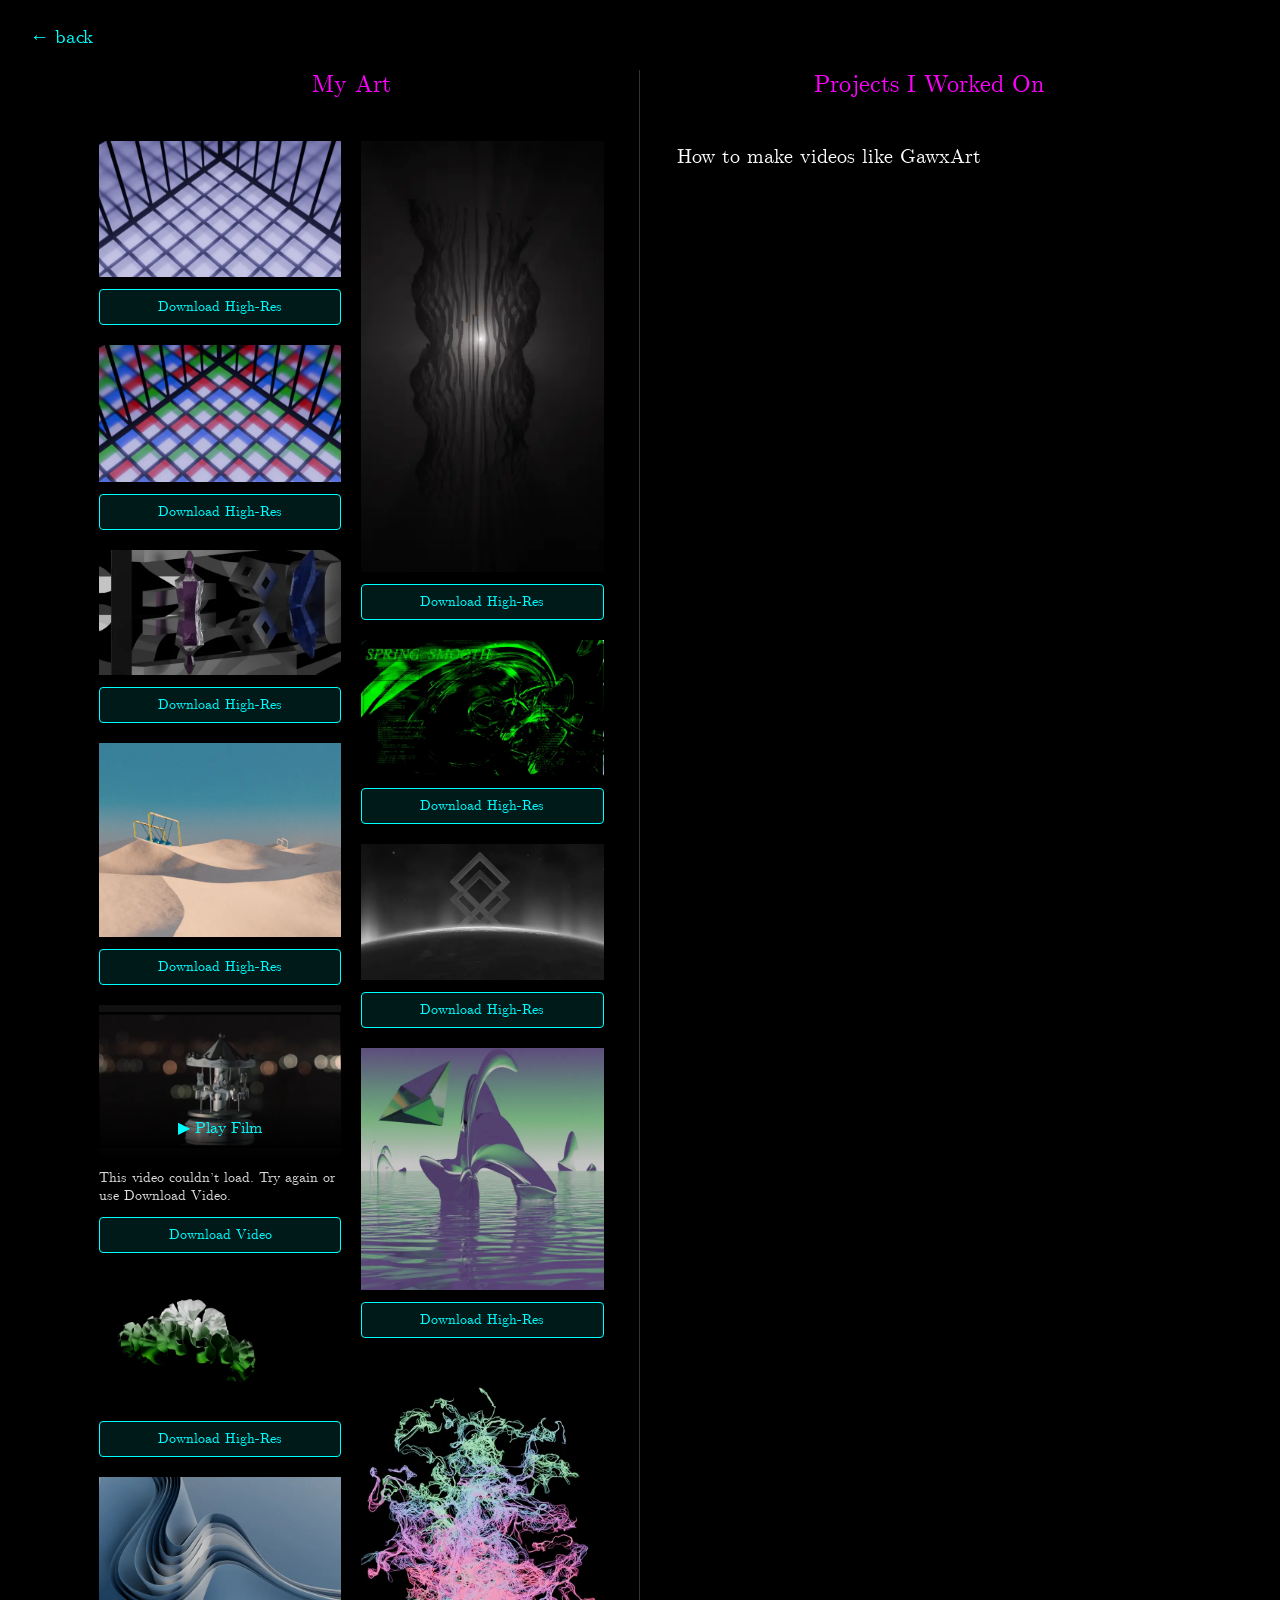
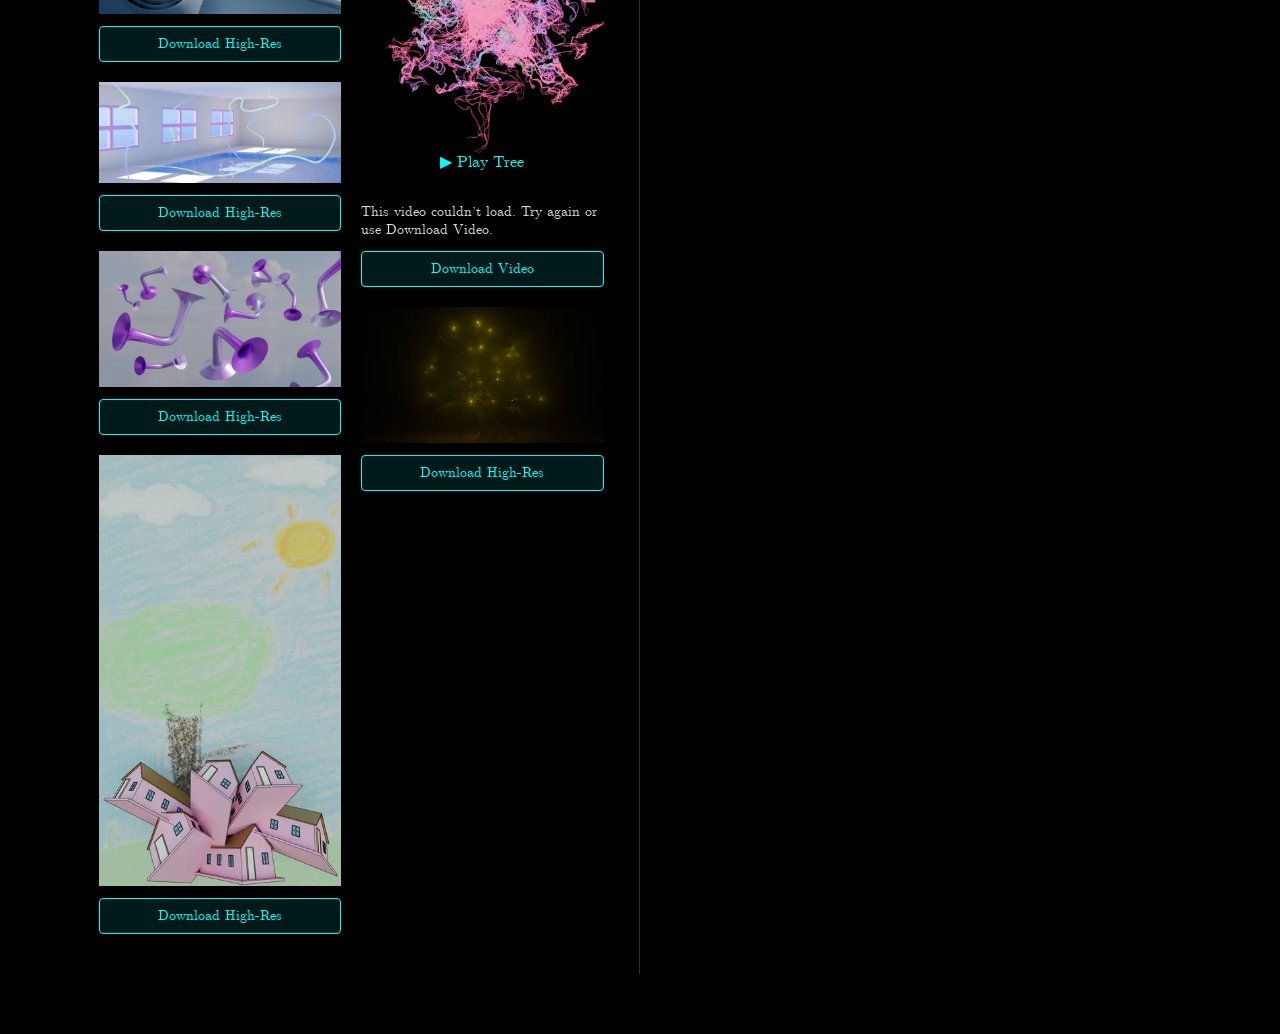
<file: art/index.html>
<!DOCTYPE html>
<html lang="en">

<head>

    <meta charset="UTF-8">

    <meta name="viewport" content="width=device-width, initial-scale=1.0">

    <title>Art</title>

    <link rel="stylesheet" href="style.css?v=light-gallery">

</head>

<body>

    <a class="back" href="../index.html">
        ← back
    </a>

    <main class="art">

        <!-- MY ART -->

        <section class="window">

            <h1 class="window-title">
                My Art
            </h1>

            <div class="gallery" id="gallery" aria-live="polite"></div>
            <noscript>Enable JavaScript to view the gallery.</noscript>

        </section>

        <!-- PROJECTS -->

        <section class="window">

            <h1 class="window-title">
                Projects I Worked On
            </h1>

            <div id="project-links" aria-live="polite"></div>

        </section>

    </main>

    <!-- IMAGE VIEWER -->

    <div class="image-viewer" id="imageViewer" role="dialog" aria-modal="true" aria-label="Artwork preview" tabindex="-1">

        <img id="viewerImage" alt="">

    </div>

    <script type="module" src="../js/art.js?v=light-gallery"></script>
</body>
</html>
</file>
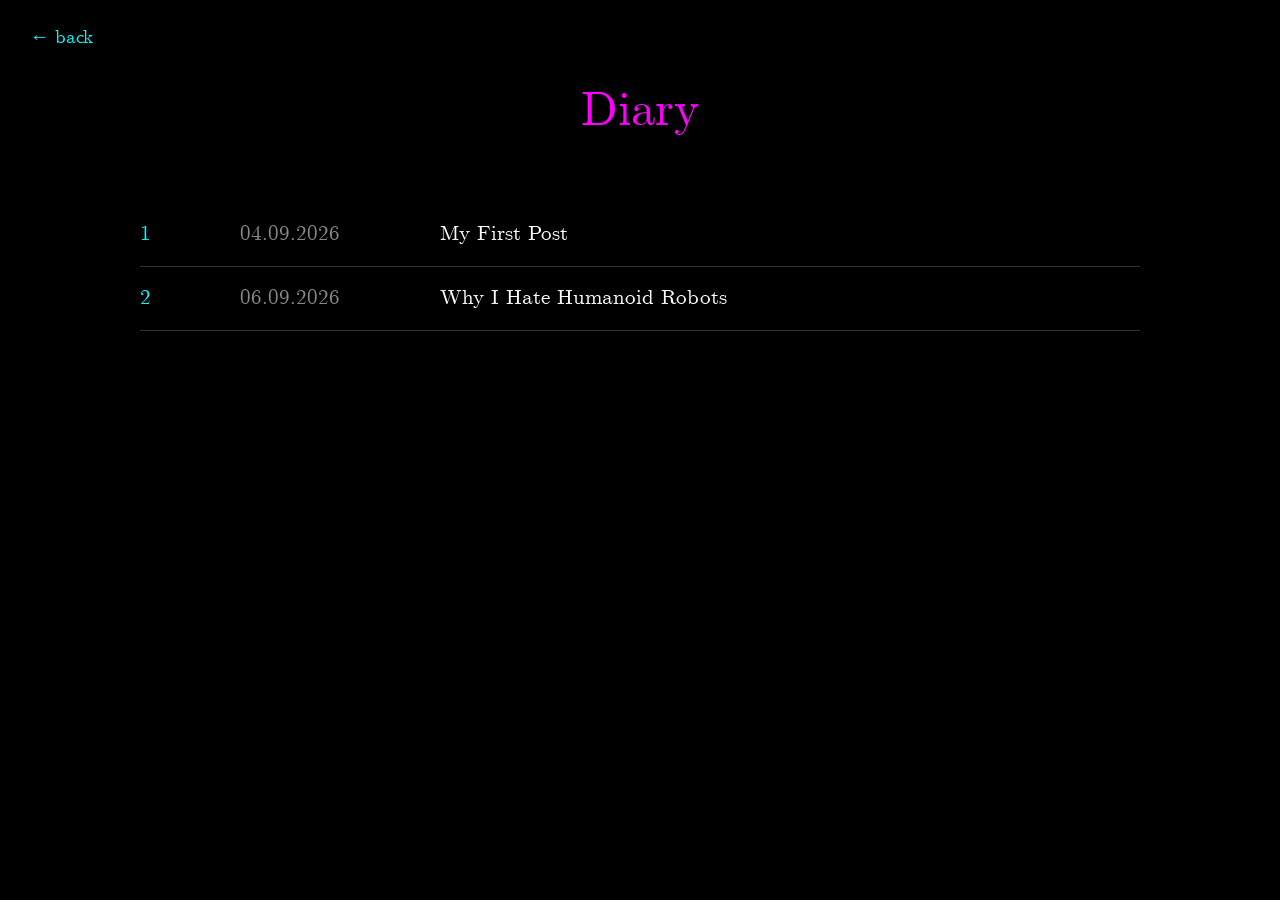
<file: diary/index.html>
<!DOCTYPE html>
<html lang="en">
<head>
    <meta charset="UTF-8">
    <meta name="viewport" content="width=device-width, initial-scale=1.0">

    <title>Diary</title>

    <style>
        @font-face {
            font-family: 'CMUNRM';
            src: url('../fonts/cmunrm.woff2') format('woff2');
            font-display: swap;
            font-weight: normal;
            font-style: normal;
        }

        html, body {
            margin: 0;
            padding: 0;
            width: 100%;
            min-height: 100%;
            background: #000000;
            color: #ffffff;
            font-family: 'CMUNRM', serif;
        }

        .back {
            position: absolute;
            top: 25px;
            left: 30px;
            color: #00ffff;
            text-decoration: none;
            font-size: 1.2rem;
        }

        .back:hover {
            color: #ff00ff;
        }

        .diary {
            width: 80%;
            max-width: 1000px;
            margin: 80px auto;
        }

        h1 {
            text-align: center;
            font-size: 3rem;
            font-weight: normal;
            color: #ff00ff;
            margin-bottom: 60px;
        }

        .post {
            display: grid;
            grid-template-columns: 80px 180px 1fr;
            gap: 20px;
            padding: 18px 0;
            border-bottom: 1px solid #333333;
            font-size: 1.3rem;
        }

        .number {
            color: #00ffff;
        }

        .date {
            color: #888888;
        }

        .title {
            color: #ffffff;
            text-decoration: none;
        }

        .title:hover {
            color: #ff00ff;
        }
    </style>
    <link rel="stylesheet" href="responsive.css">
</head>

<body>

    <a class="back" href="../index.html">← back</a>

    <main class="diary">

        <h1>Diary</h1>

        <div class="post">
            <div class="number">1</div>
            <div class="date">04.09.2026</div>
            <a class="title" href="1.html">My First Post</a>
        </div>
	
        <div class="post">
            <div class="number">2</div>
            <div class="date">06.09.2026</div>
            <a class="title" href="2.html">Why I Hate Humanoid Robots</a>
        </div>

	
    </main>

</body>
</html>
</file>
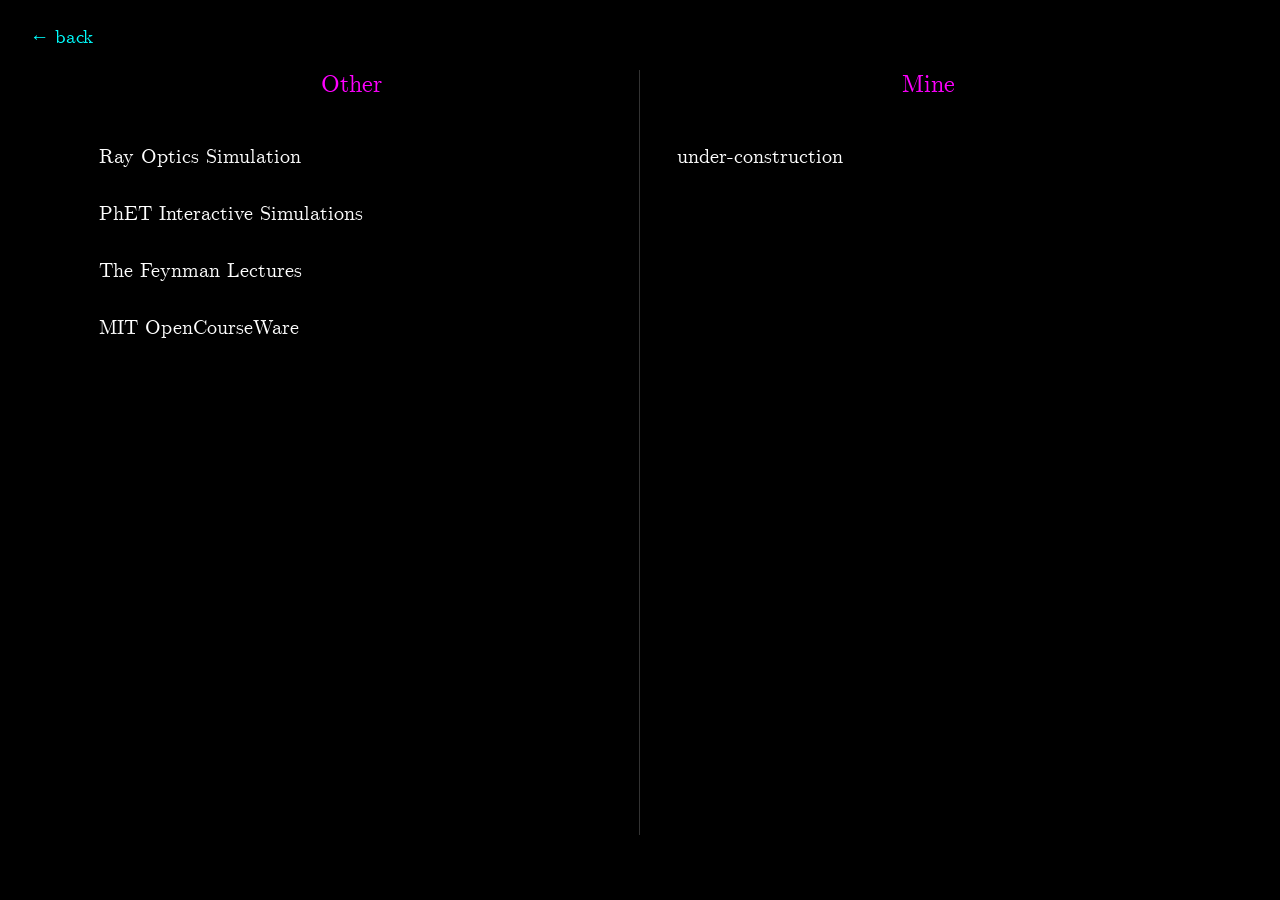
<file: physics/index.html>
<!DOCTYPE html>
<html lang="en">
<head>
    <meta charset="UTF-8">
    <meta name="viewport" content="width=device-width, initial-scale=1.0">
    <title>Physics</title>

    <link rel="stylesheet" href="style.css">
</head>

<body>

    <a class="back" href="../index.html">← back</a>

    <main class="physics">
        <section class="window">
            <h1 class="window-title">Other</h1>
            <div id="other-links"></div>
        </section>

        <section class="window">
            <h1 class="window-title">Mine</h1>
            <p class="link">under-construction</p>
            <div id="mine-links"></div>
        </section>
    </main>

    <script type="module" src="../js/resources.js"></script>
</body>
</html>
</file>
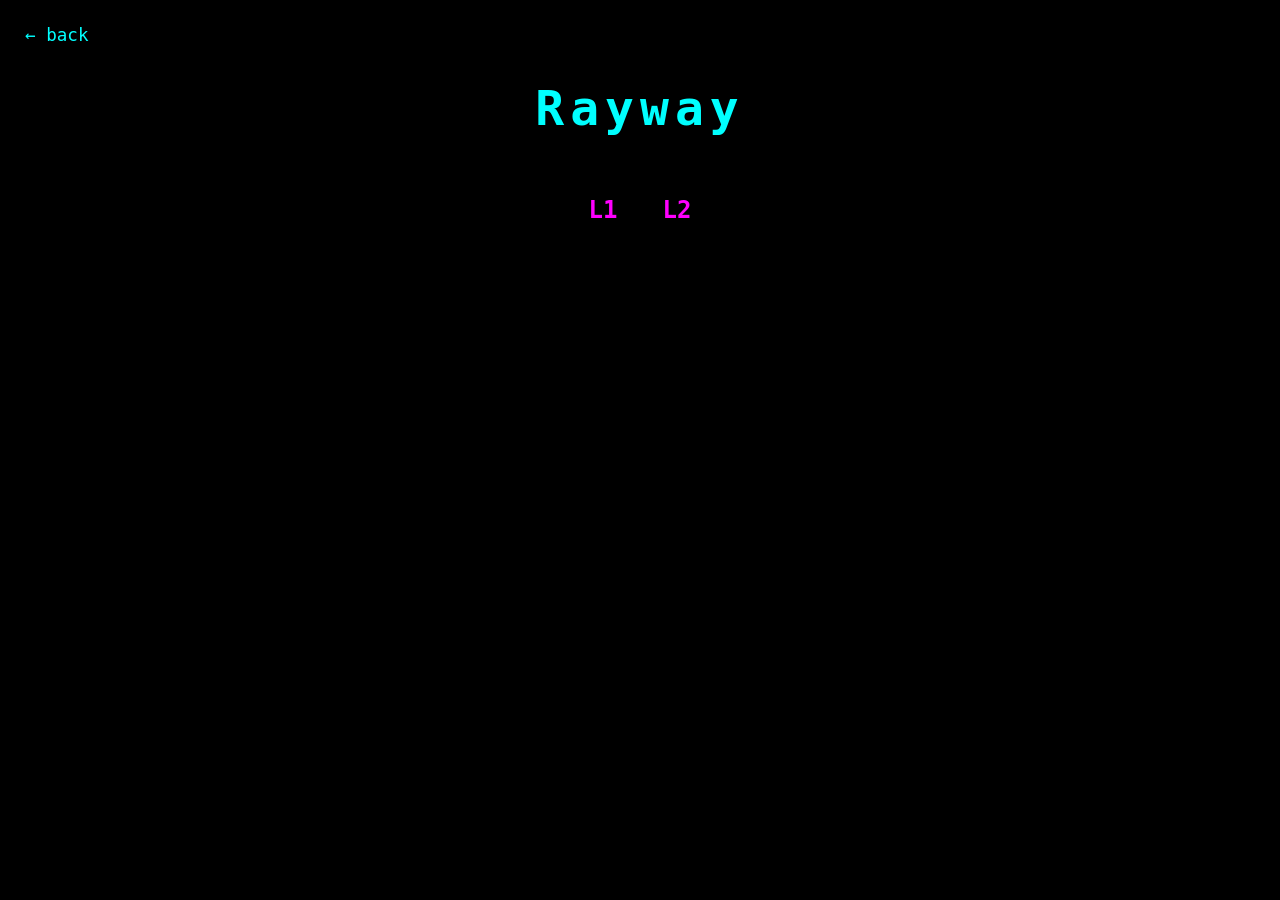
<file: physics/rayway/index.html>
<!DOCTYPE html>
<html lang="en">
<head>
    <meta charset="UTF-8">
    <meta name="viewport" content="width=device-width, initial-scale=1.0">
    <title>Rayway - Level Select</title>
    <style>
        * {
            margin: 0;
            padding: 0;
            box-sizing: border-box;
        }

        body {
            background-color: #000000;
            color: #ffffff;
            font-family: monospace;
            display: flex;
            flex-direction: column;
            align-items: center;
            min-height: 100vh;
            padding-top: 80px;
        }

        /* Clean Plain Text Link */
        .back-link {
            position: absolute;
            top: 25px;
            left: 25px;
            color: #00ffff;
            text-decoration: none;
            font-size: 1.1rem;
        }

        .back-link:hover {
            color: #ffffff;
        }

        h1 {
            font-size: 3rem;
            color: #00ffff;
            margin-bottom: 50px;
            letter-spacing: 6px;
        }

        .level-grid {
            display: flex;
            gap: 25px;
        }

        /* Plain Flat Text Button */
        .level-box {
            color: #ff00ff;
            text-decoration: none;
            font-size: 1.5rem;
            font-weight: bold;
            padding: 10px;
        }

        .level-box:hover {
            color: #ffffff;
        }
    </style>
</head>
<body>

    <a class="back-link" href="../../index.html">← back</a>

    <h1>Rayway</h1>

    <div class="level-grid">
        <a class="level-box" href="levels/level_1.html">L1</a>
        <a class="level-box" href="levels/level_2.html">L2</a>
    </div>

</body>
</html>
</file>
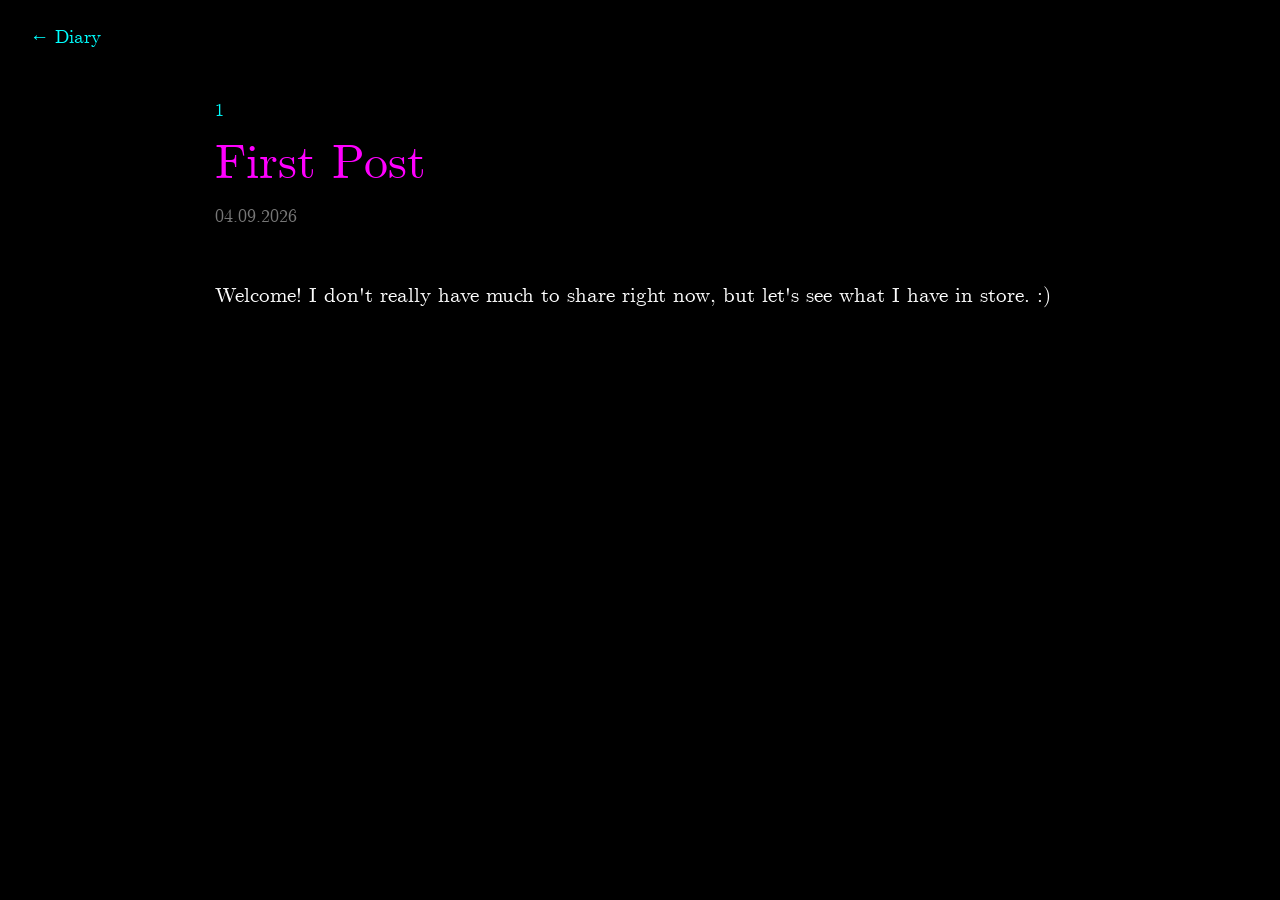
<file: diary/1.html>
<!DOCTYPE html>
<html lang="en">
<head>
    <meta charset="UTF-8">
    <meta name="viewport" content="width=device-width, initial-scale=1.0">

    <title>My First Post</title>

    <style>
        @font-face {
            font-family: 'CMUNRM';
            src: url('../fonts/cmunrm.woff2') format('woff2');
            font-display: swap;
            font-weight: normal;
            font-style: normal;
        }

        html, body {
            margin: 0;
            padding: 0;
            width: 100%;
            min-height: 100%;
            background: #000000;
            color: #ffffff;
            font-family: 'CMUNRM', serif;
        }

        .back {
            position: absolute;
            top: 25px;
            left: 30px;
            color: #00ffff;
            text-decoration: none;
            font-size: 1.2rem;
        }

        .back:hover {
            color: #ff00ff;
        }

        article {
            width: 75%;
            max-width: 850px;
            margin: 100px auto;
        }

        .number {
            color: #00ffff;
            font-size: 1.1rem;
        }

        h1 {
            font-size: 3rem;
            font-weight: normal;
            color: #ff00ff;
            margin: 10px 0;
        }

        .date {
            color: #777777;
            font-size: 1.1rem;
            margin-bottom: 50px;
        }

        .content {
            font-size: 1.3rem;
            line-height: 1.7;
        }

        .content p {
            margin-bottom: 25px;
        }

        .content h2 {
            color: #00ffff;
            font-weight: normal;
            margin-top: 45px;
        }
    </style>
    <link rel="stylesheet" href="responsive.css">
</head>

<body>

    <a class="back" href="index.html">← Diary</a>

    <article>

        <div class="number">1</div>

        <h1>First Post</h1>

        <div class="date">04.09.2026</div>

        <div class="content">

            <p>
             Welcome! I don't really have much to share right now, but let's see what I have in store. :)
            </p>

            


        </div>

    </article>

</body>
</html>
</file>
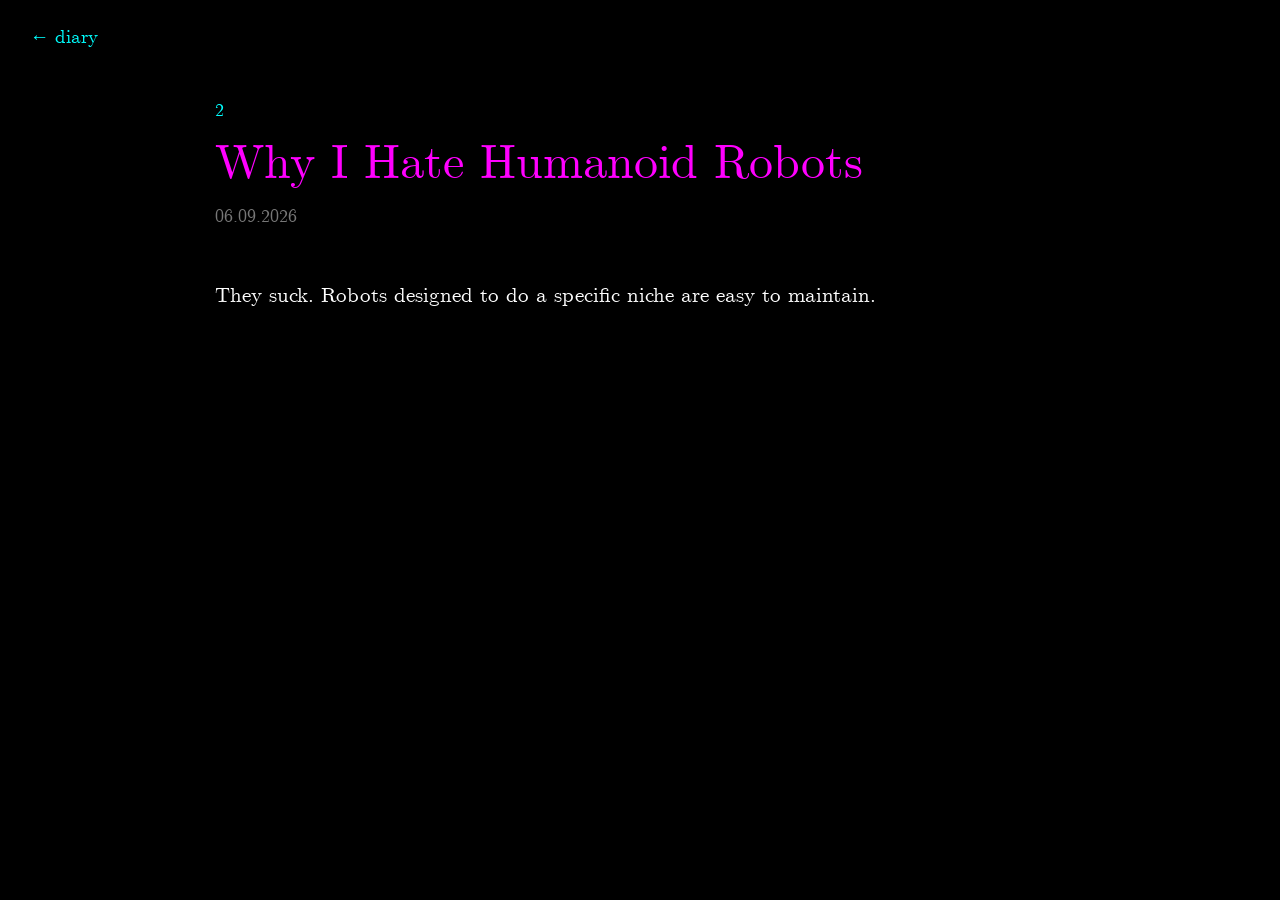
<file: diary/2.html>
<!DOCTYPE html>
<html lang="en">
<head>
    <meta charset="UTF-8">
    <meta name="viewport" content="width=device-width, initial-scale=1.0">

    <title>Why I Hate Humanoid Robots</title>

    <style>
        @font-face {
            font-family: 'CMUNRM';
            src: url('../fonts/cmunrm.woff2') format('woff2');
            font-display: swap;
            font-weight: normal;
            font-style: normal;
        }

        html, body {
            margin: 0;
            padding: 0;
            width: 100%;
            min-height: 100%;
            background: #000000;
            color: #ffffff;
            font-family: 'CMUNRM', serif;
        }

        .back {
            position: absolute;
            top: 25px;
            left: 30px;
            color: #00ffff;
            text-decoration: none;
            font-size: 1.2rem;
        }

        .back:hover {
            color: #ff00ff;
        }

        article {
            width: 75%;
            max-width: 850px;
            margin: 100px auto;
        }

        .number {
            color: #00ffff;
            font-size: 1.1rem;
        }

        h1 {
            font-size: 3rem;
            font-weight: normal;
            color: #ff00ff;
            margin: 10px 0;
        }

        .date {
            color: #777777;
            font-size: 1.1rem;
            margin-bottom: 50px;
        }

        .content {
            font-size: 1.3rem;
            line-height: 1.7;
        }

        .content p {
            margin-bottom: 25px;
        }

        .content h2 {
            color: #00ffff;
            font-weight: normal;
            margin-top: 45px;
        }
    </style>
    <link rel="stylesheet" href="responsive.css">
</head>

<body>

    <a class="back" href="index.html">← diary</a>

    <article>

        <div class="number">2</div>

        <h1>Why I Hate Humanoid Robots</h1>

        <div class="date">06.09.2026</div>

        <div class="content">

            <p>
             They suck. Robots designed to do a specific niche are easy to maintain.
            </p>

            <p>
            
            </p>

            <h2></h2>

            <p>
           
            </p>

        </div>

    </article>

</body>
</html>
</file>
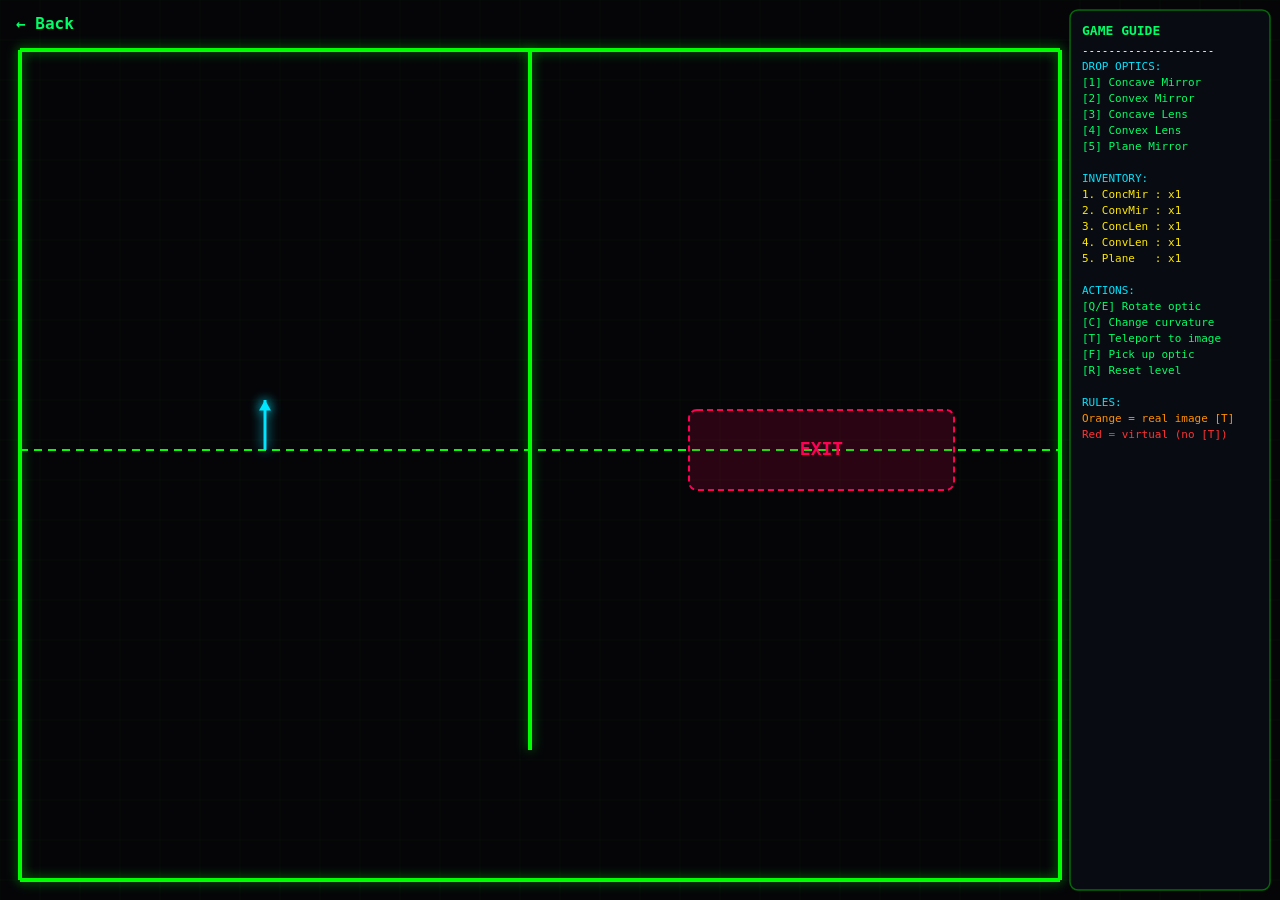
<file: physics/rayway/levels/level_1.html>
<!DOCTYPE html>
<html lang="en">
<head>
    <meta charset="UTF-8">
    <meta name="viewport" content="width=device-width, initial-scale=1.0">
    <title>RayWay Optics Simulation</title>
    <style>
        * {
            margin: 0;
            padding: 0;
            box-sizing: border-box;
        }
        body, html {
            width: 100%;
            height: 100%;
            overflow: hidden;
            background-color: #050508;
            font-family: monospace;
        }
        canvas {
            display: block;
            width: 100vw;
            height: 100vh;
        }
    </style>
</head>
<body>
    <canvas id="gameCanvas"></canvas>

    <!-- Pointing back to parent js directory -->
    <script src="../js/level.js"></script>
    <script src="../js/main.js"></script>
</body>
</html>
</file>
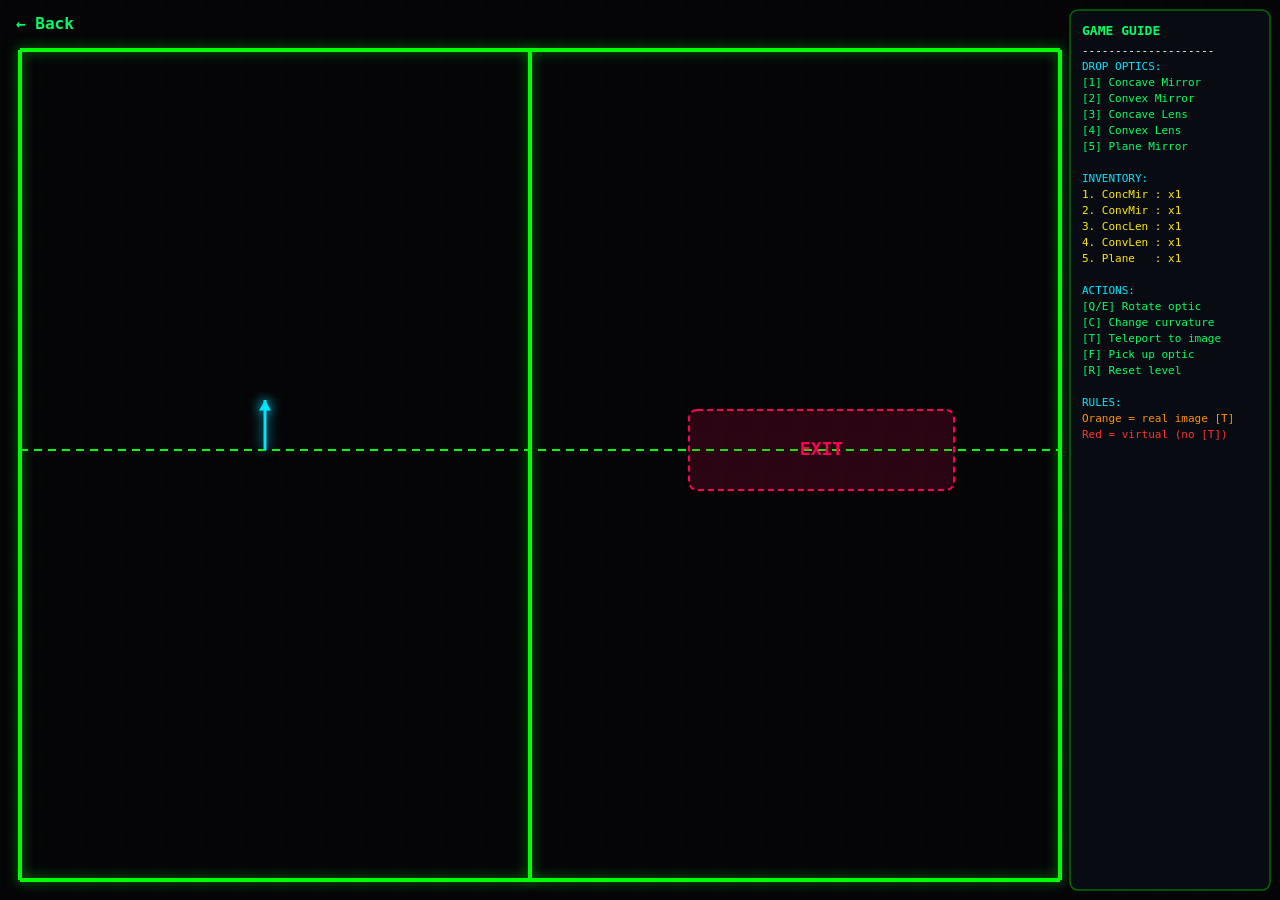
<file: physics/rayway/levels/level_2.html>
<!DOCTYPE html>
<html lang="en">
<head>
    <meta charset="UTF-8">
    <meta name="viewport" content="width=device-width, initial-scale=1.0">
    <title>RayWay Optics Simulation</title>
    <style>
        * {
            margin: 0;
            padding: 0;
            box-sizing: border-box;
        }
        body, html {
            width: 100%;
            height: 100%;
            overflow: hidden;
            background-color: #050508;
            font-family: monospace;
        }
        canvas {
            display: block;
            width: 100vw;
            height: 100vh;
        }
    </style>
</head>
<body>
    <canvas id="gameCanvas"></canvas>

    <!-- Pointing back to parent js directory -->
    <script>window.LEVEL_NUMBER = 2;</script>
    <script src="../js/level.js"></script>
    <script src="../js/main.js"></script>
</body>
</html>
</file>
<file: art/style.css>
@font-face {
            font-family: 'CMUNRM';
            src: url('../fonts/cmunrm.woff2') format('woff2');
            font-display: swap;
            font-weight: normal;
            font-style: normal;
        }

        * {
            box-sizing: border-box;
        }

        html,
        body {
            margin: 0;
            padding: 0;
            background: #000000;
            color: #ffffff;
            font-family: 'CMUNRM', serif;
        }

        .back {
            position: fixed;
            top: 25px;
            left: 30px;
            color: #00ffff;
            text-decoration: none;
            font-size: 1.2rem;
            z-index: 100;
        }

        .back:hover {
            color: #ff00ff;
        }

        .art {
            width: 90%;
            margin: 70px auto 60px;
            display: flex;
            gap: 2px;
        }

        .window {
            flex: 1;
            min-width: 0;
            padding: 0 35px 40px;
        }

        .window:first-child {
            border-right: 1px solid #333333;
        }

        .window-title {
            text-align: center;
	  color: #ff00ff;
            font-size: 1.5rem;
            font-weight: normal;
            margin: 0 0 40px;
        }

        .link {
            display: block;
            color: #ffffff;
            text-decoration: none;
            font-size: 1.25rem;
            line-height: 1.6;
            margin-bottom: 25px;
        }

        .link:hover {
            color: #00ffff;
        }

        /* GALLERY */

        .gallery {
            column-count: 2;
            column-gap: 20px;
        }

        .item {
            break-inside: avoid;
            margin-bottom: 20px;
        }

        .item img,
        .item video {
            width: 100%;
            height: auto;
            display: block;
            background: #111111;
        }

        .item img {
            cursor: zoom-in;
        }

        .item img:hover,
        .item video:hover {
            outline: 1px solid #00ffff;
        }

        .video-preview [hidden] { display: none !important; }
        .video-play {
            position: relative;
            width: 100%;
            min-height: 150px;
            padding: 0;
            border: 0;
            color: #fff;
            background: #111;
            font: inherit;
            cursor: pointer;
        }
        .video-play img { min-height: 0; cursor: pointer; }
        .video-play span {
            position: absolute;
            left: 0;
            right: 0;
            bottom: 0;
            padding: 16px 8px;
            background: linear-gradient(transparent, #000e);
            color: #00ffff;
            text-align: center;
        }
        .video-play:focus-visible { outline: 2px solid #00ffff; outline-offset: 4px; }
        .video-status { margin: 8px 0 0; font-size: .85rem; color: #ddd; }
        .video-status:empty { display: none; }

        /* DOWNLOAD BUTTON STYLING */
        .download-btn {
            display: block;
            margin-top: 12px;
            padding: 8px 16px;
            font-size: 0.85rem;
            color: #00ffff;
            text-decoration: none;
            background: rgba(0, 255, 255, 0.1);
            border: 1px solid #00ffff;
            border-radius: 4px;
            text-align: center;
            transition: all 0.3s ease;
        }

        .download-btn:hover {
            background: rgba(0, 255, 255, 0.2);
            color: #ffffff;
            border-color: #ffffff;
        }

        /* IMAGE PLACEHOLDER */
        .item img {
            min-height: 0;
            background: linear-gradient(135deg, #1a1a1a 0%, #2a2a2a 100%);
        }

        .item img[src=""] {
            display: none;
        }


        /* FULLSCREEN IMAGE */

        .image-viewer {
            display: none;

            position: fixed;

            top: 0;
            left: 0;

            width: 100vw;
            height: 100vh;

            background: rgba(0, 0, 0, 0.95);

            z-index: 1000;

            align-items: center;
            justify-content: center;

            padding: 30px;

            cursor: zoom-out;
        }

        .image-viewer.active {
            display: flex;
        }

        .image-viewer img {

            max-width: 95vw;
            max-height: 95vh;

            width: auto;
            height: auto;

            object-fit: contain;

            cursor: default;
        }


        /* MOBILE */

        @media (max-width: 700px) {

            .art {
                width: calc(100% - 32px);
                margin: 80px auto 40px;
                display: block;
            }

            .back { left: 16px; }

            .window { padding: 0 12px 32px; }

            .window:first-child {
                border-right: none;
                border-bottom: 1px solid #333333;
                margin-bottom: 50px;
            }

            .gallery {
                column-count: 1;
            }

            .image-viewer {
                width: 100%;
                height: 100dvh;
                padding: 12px;
            }

            .image-viewer img {
                max-width: 100%;
                max-height: calc(100dvh - 24px);
            }

        }
</file>
<file: diary/responsive.css>
@media (max-width: 700px) {
    .back { left: 16px; }

    .diary,
    article {
        width: calc(100% - 32px);
        margin: 80px auto 40px;
    }

    h1 {
        font-size: clamp(2rem, 9vw, 3rem);
        overflow-wrap: anywhere;
    }

    .post {
        grid-template-columns: auto 1fr;
        gap: 6px 16px;
        font-size: 1.15rem;
    }

    .post .title {
        grid-column: 1 / -1;
        overflow-wrap: anywhere;
    }

    .content { font-size: 1.15rem; }
}
</file>
<file: physics/style.css>
@font-face {
            font-family: 'CMUNRM';
            src: url('../fonts/cmunrm.woff2') format('woff2');
            font-display: swap;
            font-weight: normal;
            font-style: normal;
        }

        html, body {
            margin: 0;
            padding: 0;
            width: 100%;
            height: 100%;
            overflow: hidden;
            background: #000000;
            color: #ffffff;
            font-family: 'CMUNRM', serif;
        }

        .back {
            position: absolute;
            top: 25px;
            left: 30px;
            color: #00ffff;
            text-decoration: none;
            font-size: 1.2rem;
            z-index: 10;
        }

        .back:hover {
            color: #ff00ff;
        }

        .physics {
            width: 90%;
            height: 85vh;
            margin: 70px auto 0;
            display: flex;
            gap: 2px;
        }

        .window {
            flex: 1;
            height: 100%;
            overflow-y: auto;
            padding: 0 35px 40px;
            box-sizing: border-box;
        }

        .window:first-child {
            border-right: 1px solid #333333;
        }

        .window-title {
            text-align: center;
            font-size: 1.5rem;
            font-weight: normal;
            margin: 0 0 40px;
            color: #ff00ff;
        }

        .link {
            display: block;
            color: #ffffff;
            text-decoration: none;
            font-size: 1.25rem;
            line-height: 1.6;
            margin-bottom: 25px;
        }

        .link:hover {
            color: #00ffff;
        }

        .window::-webkit-scrollbar {
            width: 5px;
        }

        .window::-webkit-scrollbar-track {
            background: #000000;
        }

        .window::-webkit-scrollbar-thumb {
            background: #333333;
        }

        .window::-webkit-scrollbar-thumb:hover {
            background: #00ffff;
        }

        .window {
            scrollbar-width: thin;
            scrollbar-color: #333333 #000000;
        }

        @media (max-width: 700px) {
            html, body {
                height: auto;
                min-height: 100%;
                overflow: auto;
            }
            .physics {
                display: block;
                height: auto;
                width: calc(100% - 32px);
                margin: 80px auto 32px;
            }
            .back { left: 16px; }
            .window {
                height: auto;
                overflow: visible;
                padding: 0 12px 32px;
            }
            .window:first-child {
                border-right: none;
                border-bottom: 1px solid #333333;
                margin-bottom: 50px;
            }
        }
</file>
